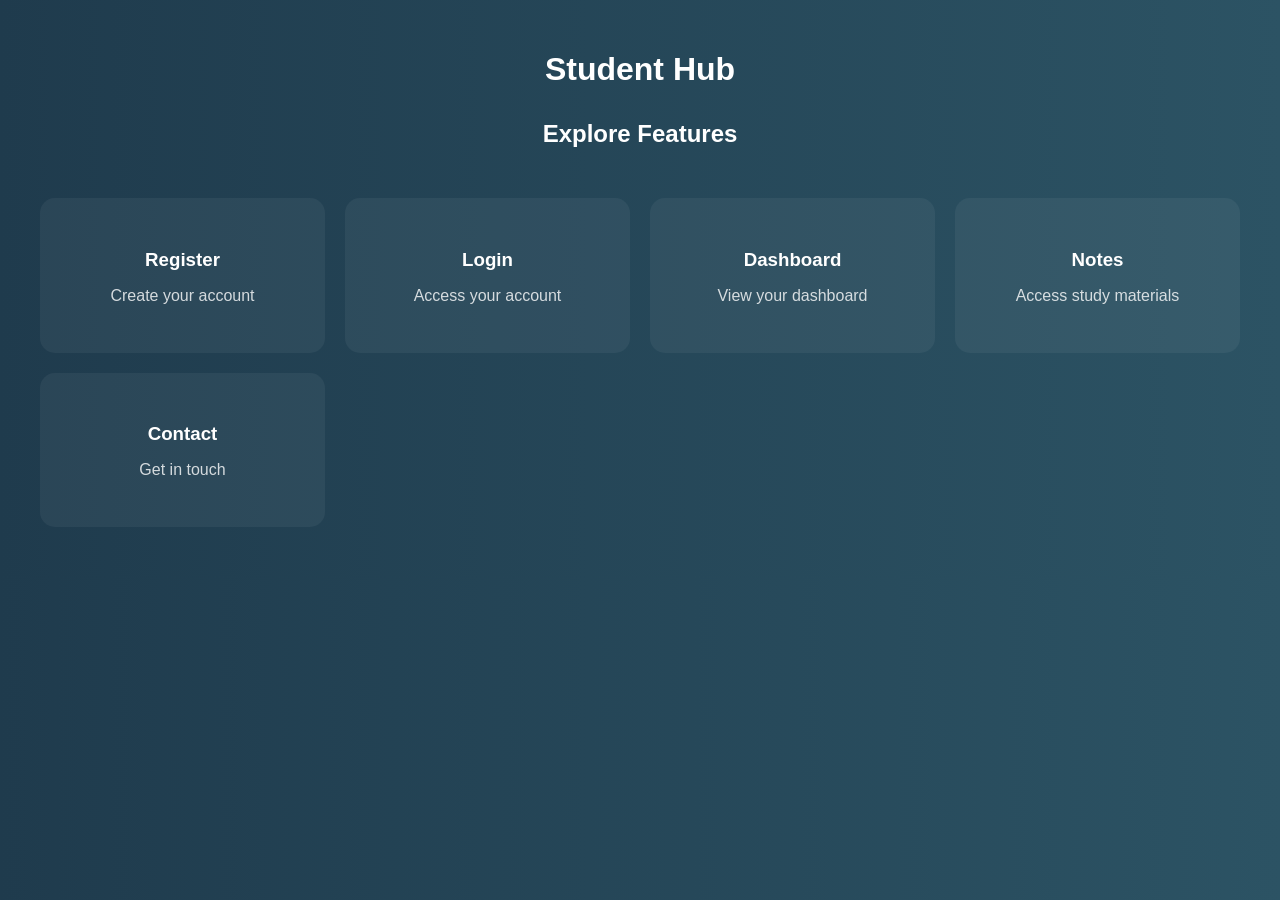
<file: index.html>
<!DOCTYPE html>
<html lang="en">
<head>
  <meta charset="UTF-8">
  <title>Student Hub</title>

  <style>
    body {
      margin: 0;
      font-family: Arial, sans-serif;
      background: linear-gradient(to right, #1f3b4d, #2c5364);
      color: white;
      text-align: center;
    }

    h1 {
      padding: 30px 0 10px;
    }

    h2 {
      margin-bottom: 30px;
    }

    .container {
      display: grid;
      grid-template-columns: repeat(auto-fit, minmax(250px, 1fr));
      gap: 20px;
      padding: 20px 40px 50px;
    }

    .card {
      display: block;
      text-decoration: none;
      background: rgba(255, 255, 255, 0.05);
      padding: 30px;
      border-radius: 15px;
      color: white;
      transition: 0.3s ease;
      border: 2px solid transparent;
    }

    .card:hover {
      transform: scale(1.05);
      border: 2px solid #00f7ff;
      box-shadow: 0 0 20px rgba(0, 247, 255, 0.4);
      cursor: pointer;
    }

    .card h3 {
      margin-bottom: 10px;
    }

    .card p {
      opacity: 0.8;
    }
  </style>
</head>

<body>

  <h1>Student Hub</h1>
  <h2>Explore Features</h2>

  <div class="container">

    <a href="register.php" class="card">
      <h3>Register</h3>
      <p>Create your account</p>
    </a>

    <a href="login.php" class="card">
      <h3>Login</h3>
      <p>Access your account</p>
    </a>

    <a href="dashboard.php" class="card">
      <h3>Dashboard</h3>
      <p>View your dashboard</p>
    </a>

    <a href="notes.php" class="card">
      <h3>Notes</h3>
      <p>Access study materials</p>
    </a>

    <a href="contact.php" class="card">
      <h3>Contact</h3>
      <p>Get in touch</p>
    </a>

  </div>

</body>
</html>
</file>
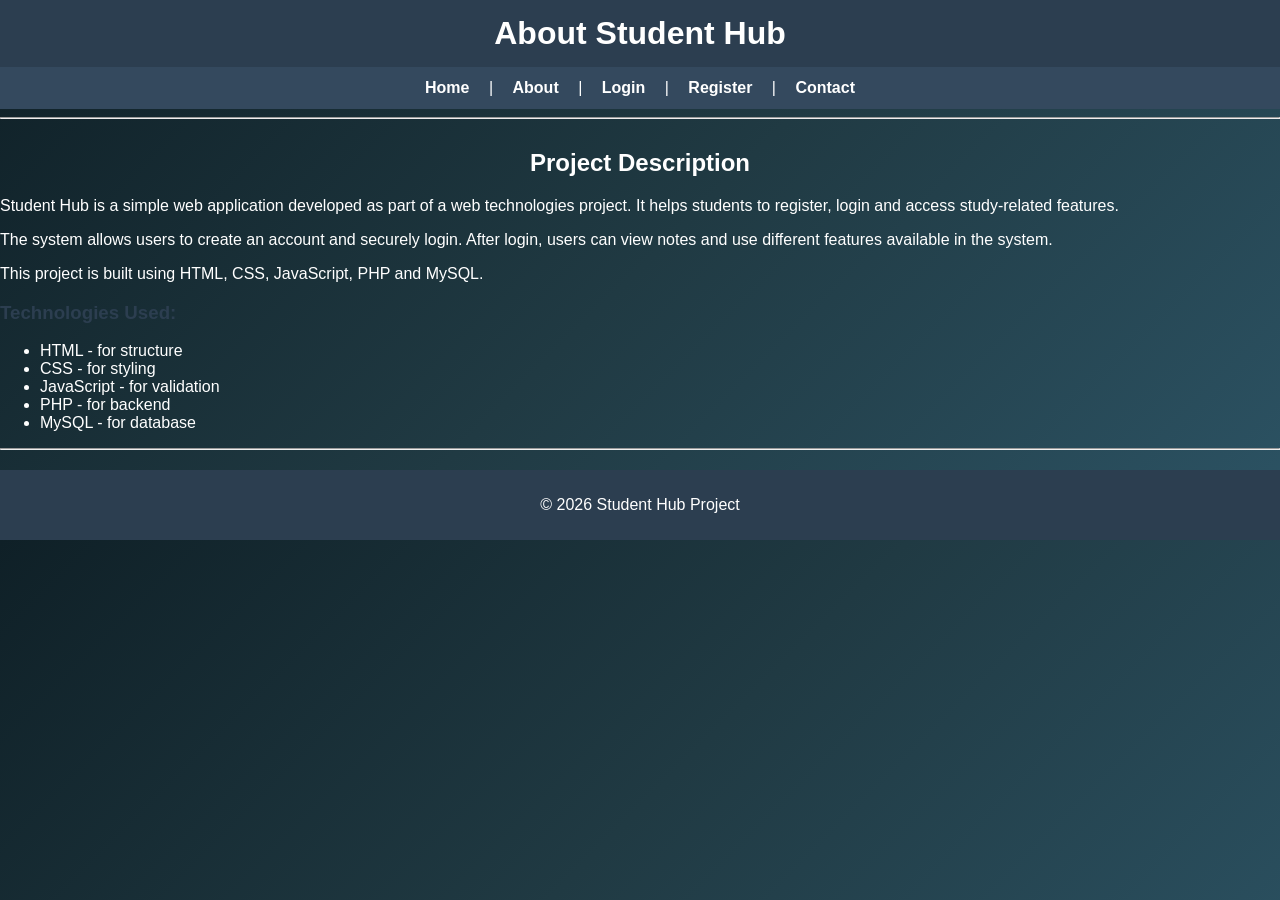
<file: about.html>
<!DOCTYPE html>
<html>
<head>
    <title>About - Student Hub</title>
    <link rel="stylesheet" href="css/style.css">
</head>

<body>

<h1>About Student Hub</h1>

<nav>
    <a href="index.html">Home</a> |
    <a href="about.html">About</a> |
    <a href="login.php">Login</a> |
    <a href="register.php">Register</a> |
    <a href="contact.php">Contact</a>
</nav>

<hr>

<h2>Project Description</h2>

<p>
    Student Hub is a simple web application developed as part of a web technologies project.
    It helps students to register, login and access study-related features.
</p>

<p>
    The system allows users to create an account and securely login. After login,
    users can view notes and use different features available in the system.
</p>

<p>
    This project is built using HTML, CSS, JavaScript, PHP and MySQL.
</p>

<h3>Technologies Used:</h3>
<ul>
    <li>HTML - for structure</li>
    <li>CSS - for styling</li>
    <li>JavaScript - for validation</li>
    <li>PHP - for backend</li>
    <li>MySQL - for database</li>
</ul>

<hr>

<footer>
    <p>© 2026 Student Hub Project</p>
</footer>

</body>
</html>
</file>
<file: css/style.css>
body {
    font-family: 'Segoe UI', sans-serif;
    margin: 0;
    background: linear-gradient(135deg, #0f2027, #203a43, #2c5364);
    color: white;
}


/* Header */
h1 {
    background-color: #2c3e50;
    color: white;
    padding: 15px;
    margin: 0;
    text-align: center;
}

/* Navbar */
nav {
    background-color: #34495e;
    padding: 12px;
    text-align: center;
}

nav a {
    color: white;
    margin: 0 15px;
    text-decoration: none;
    font-weight: bold;
}

nav a:hover {
    color: #00ffcc;
}

/* Content container */
.container {
    width: 80%;
    margin: 30px auto;
    background: white;
    padding: 20px;
    border-radius: 10px;
    box-shadow: 0px 0px 10px rgba(0,0,0,0.1);
}

/* Headings */
h2, h3 {
    color: #2c3e50;
}

/* Form */
form {
    text-align: center;
}

input, textarea {
    width: 60%;
    padding: 10px;
    margin: 8px;
    border: 1px solid #ccc;
    border-radius: 5px;
}

input[type="submit"] {
    background-color: #2c3e50;
    color: white;
    cursor: pointer;
}

input[type="submit"]:hover {
    background-color: #27ae60;
}

/* Notes */
.note {
    background: #f9f9f9;
    padding: 10px;
    margin: 15px 0;
    border-left: 5px solid #2c3e50;
}

/* Footer */
footer {
    background-color: #2c3e50;
    color: white;
    text-align: center;
    padding: 10px;
    margin-top: 20px;
}
/* Grid Layout */
.grid {
    display: grid;
    grid-template-columns: repeat(auto-fit, minmax(250px, 1fr));
    gap: 25px;
    padding: 40px;
}

/* Card */
.card {
    background: linear-gradient(145deg, #1e293b, #0f172a);
    border-radius: 15px;
    padding: 20px;
    color: white;
    position: relative;
    overflow: hidden;
    border: 2px solid rgba(255,255,255,0.1);
    transition: 0.3s;
}

/* Glow border */
.card::before {
    content: "";
    position: absolute;
    inset: 0;
    border-radius: 15px;
    padding: 2px;
    background: linear-gradient(45deg, #00f5ff, #ff00c8);
    -webkit-mask: linear-gradient(#000 0 0) content-box, linear-gradient(#000 0 0);
    -webkit-mask-composite: xor;
    mask-composite: exclude;
}

/* Hover */
.card:hover {
    transform: translateY(-8px) scale(1.02);
}

/* Button */
.btn {
    display: inline-block;
    margin-top: 10px;
    padding: 8px 18px;
    border-radius: 20px;
    background: linear-gradient(45deg, #00f5ff, #ff00c8);
    color: white;
    text-decoration: none;
}
h2 {
    text-align: center;
    margin-top: 30px;
    color: #ffffff;
}

.grid {
    padding: 40px;
}
.card {
    background: rgba(255, 255, 255, 0.05);
    backdrop-filter: blur(10px);
    border-radius: 15px;
    padding: 20px;
    color: white;
    border: 1px solid rgba(255,255,255,0.2);
    transition: 0.3s;
}
</file>
